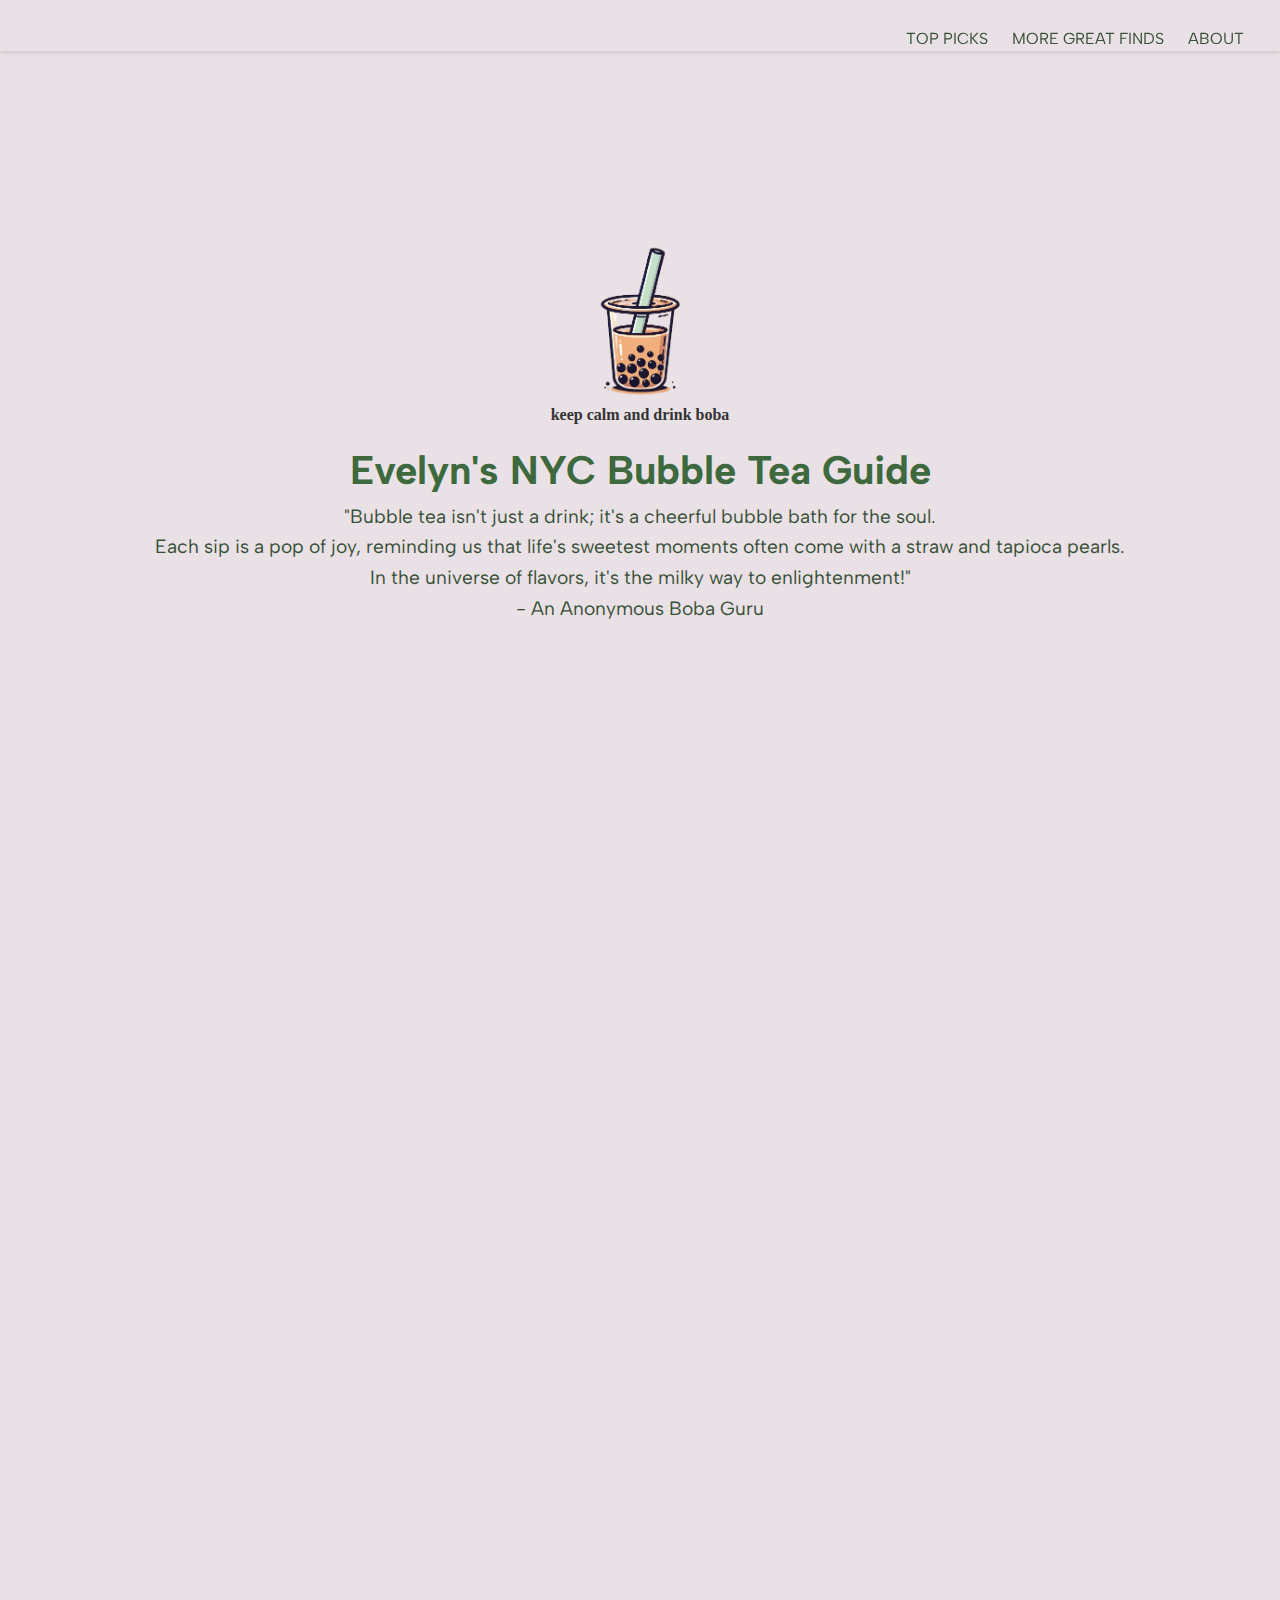
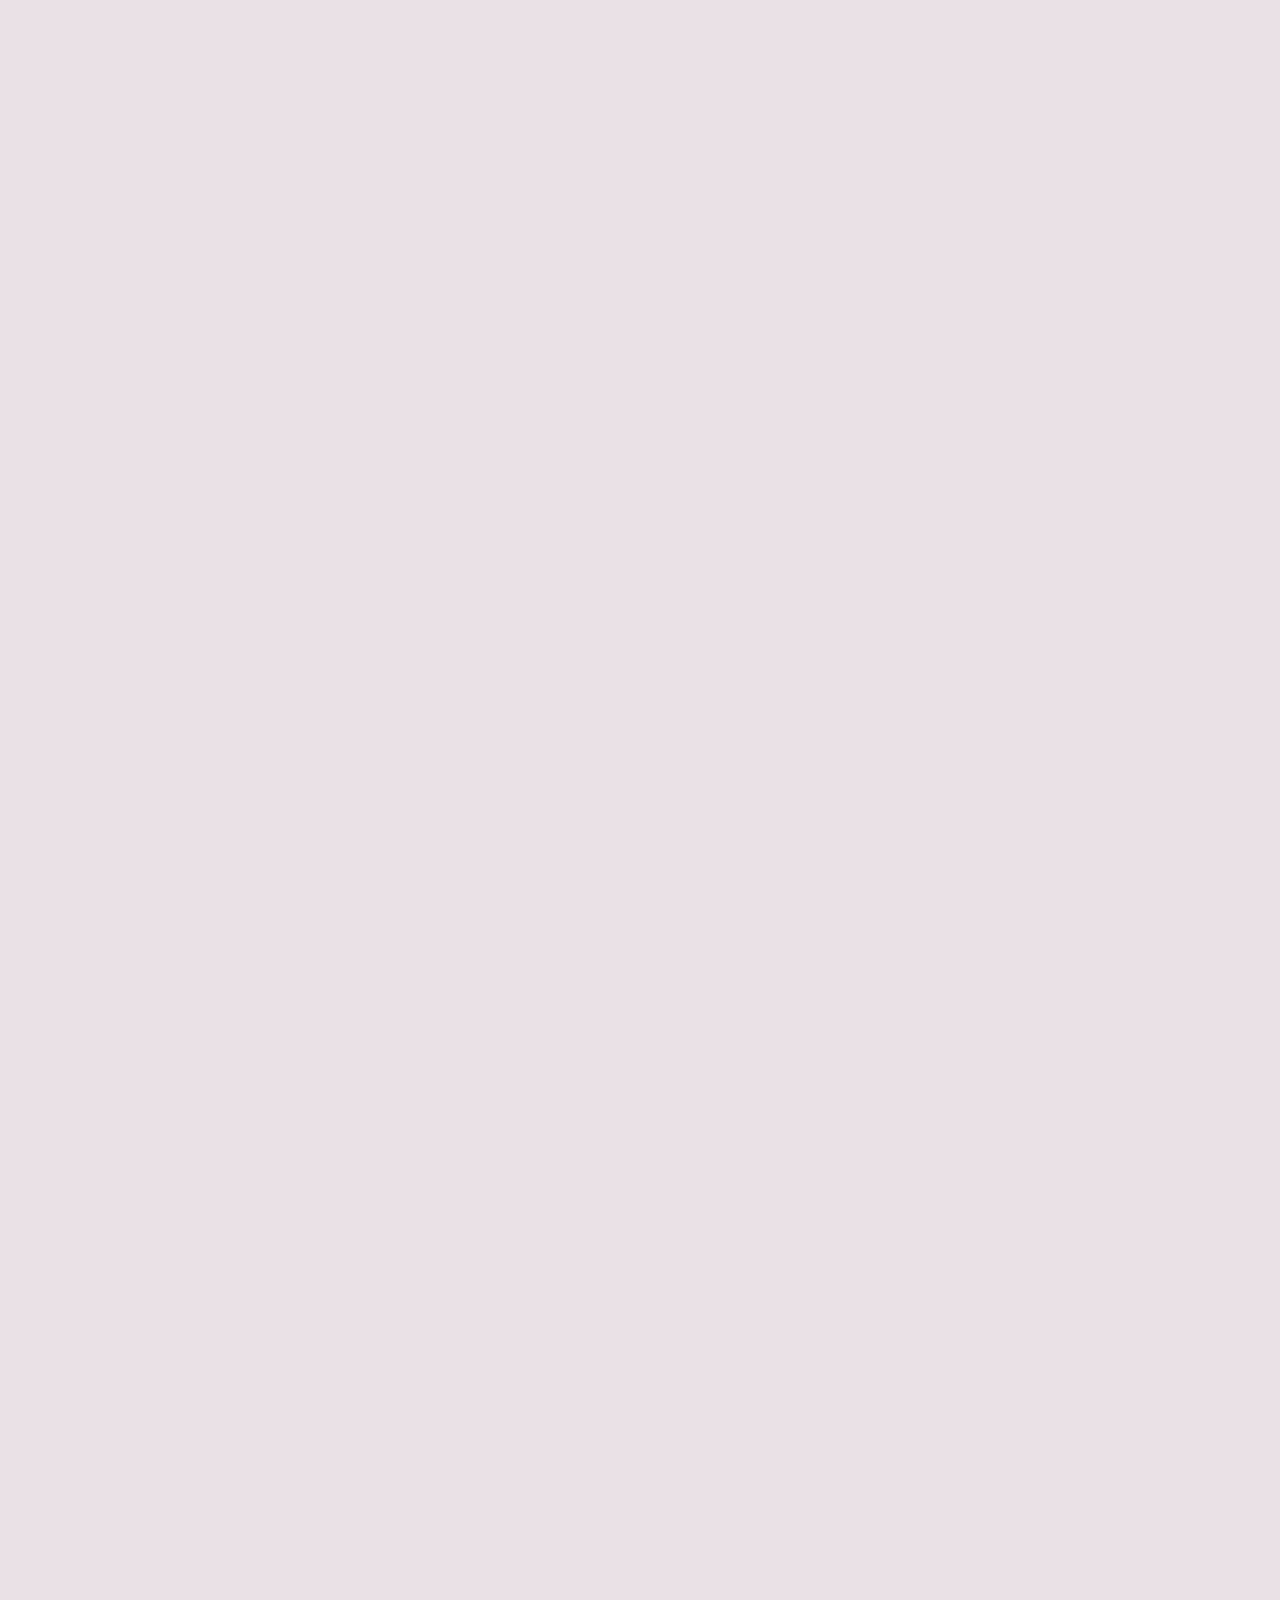
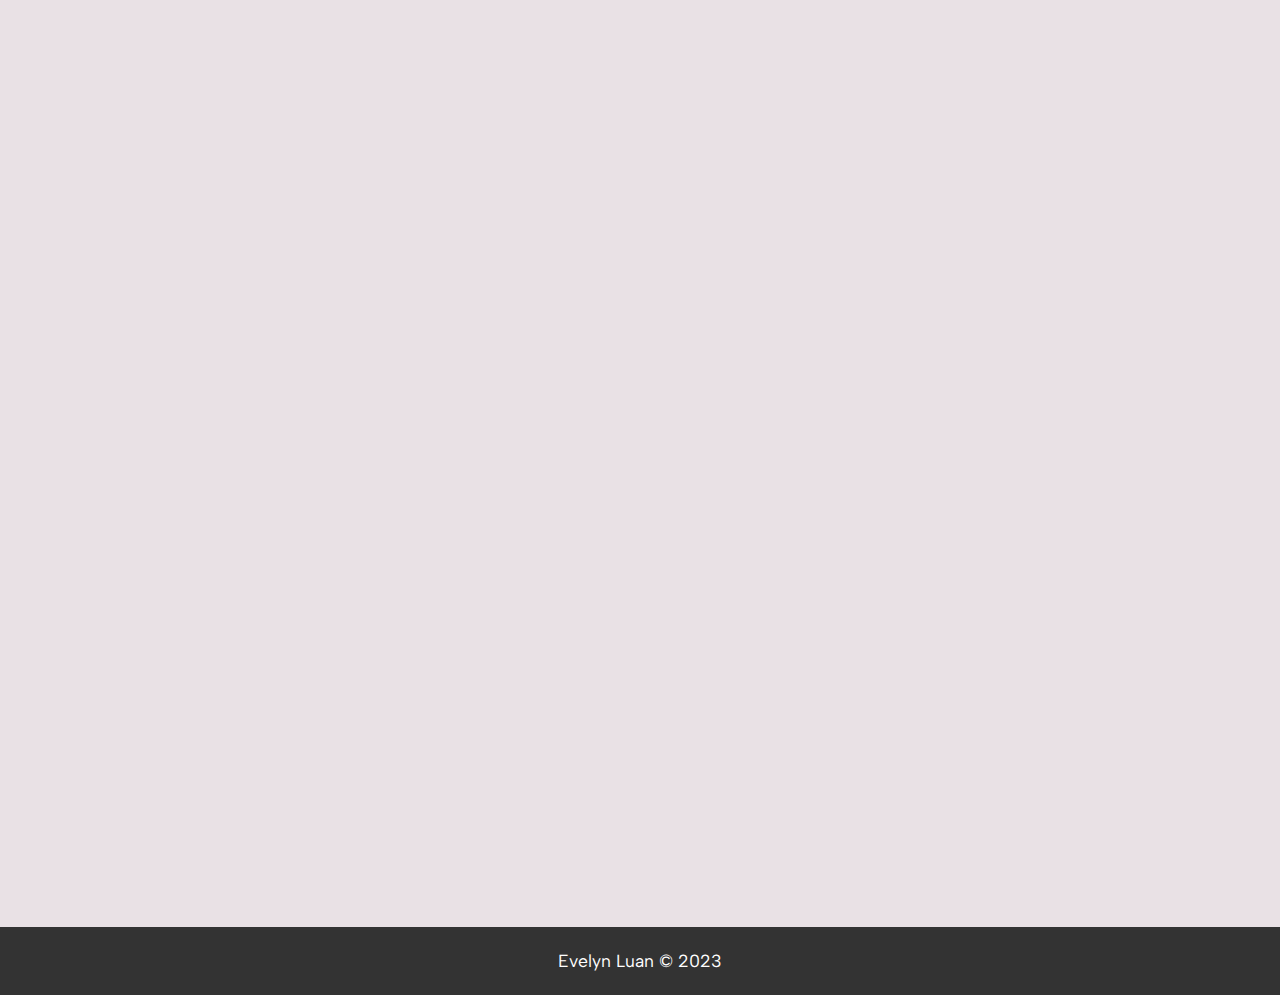
<file: index.html>
<!DOCTYPE html>
<html lang="en">
    <head>
        <meta charset="utf-8">
        <meta name="viewport" content="width=device-width, initial-scale=1.0">
        <link rel="icon" type="image/png" href="images/dalle-bubbleteacopy.png">
        <link rel="stylesheet" type="text/css" href="css/html5reset.css">
        <link rel="stylesheet" type="text/css" href="css/style.css">
        <link href='https://fonts.googleapis.com/css?family=Albert%20Sans' rel='stylesheet'>
    <title>Homepage</title>
  </head>

  <body>
    <a href = "#main" class="skip-link">Skip to Main Content</a>
    <header>

        <nav>
			<ul>
				<li><a href="#top-picks">TOP PICKS</a></li>
                <li><a href="#more">MORE GREAT FINDS</a></li>
                <li><a href="#about">ABOUT</a></li>
			</ul>
		</nav>
    </header>
   

    <div class="banner fade-effect">
        <div class="logo">
        <img src="images/dalle-bubbleteacopy.png" alt="Boba Logo" class="logo-img">
        <span class="bubble"></span>
        <span class="bubble"></span>
        <span class="bubble"></span>
        </div>
        
        <h2>keep calm and drink boba</h2>
        <h1>Evelyn's NYC Bubble Tea Guide</h1>
        <p>"Bubble tea isn't just a drink; it's a cheerful bubble bath for the soul.<br> Each sip is a pop of joy, reminding us that life's sweetest moments often come with a straw and tapioca pearls.<br> In the universe of flavors, it's the milky way to enlightenment!"<br> - An Anonymous Boba Guru</p>
    </div>

    <section id="top-picks" class="fade-effect">
        <h2 id="main">Top Bubble Tea Picks <span class="header-icon">❤️</span></h2>
        <!-- Top picks content goes here -->
        
        <div class="container">
        <!-- Debu Tea -->
        <a href="debutea.html" class="card-link">
            <div class="card">
                <img src="images/debutea.png" alt="Debu Tea" class="card-image">
                <img src="images/droolingdog.png" alt="Icon" class="card-icon"> <!-- Updated icon -->
                <div class="card-content">
                    <p class="card-date">Greenwich Village</p>
                    <h3 class="card-title">#1 Debu Tea</h3>
                </div>
            </div>
        </a>

        <!-- Wanpo Tea Shop -->
        <a href="wanpo.html" class="card-link">
            <div class="card">
                <img src="images/wanpo.png" alt="Wanpo" class="card-image">
                <img src="images/droolingdog.png" alt="Icon" class="card-icon"> <!-- Updated icon -->
                <div class="card-content">
                    <p class="card-date">Greenwich Village, Brooklyn</p>
                    <h3 class="card-title">#2 Wanpo Tea Shop</h3>
                </div>
            </div>
        </a>


        <!-- Chun Yang -->
        <a href="chunyang.html" class="card-link">   
        <div class="card">
                <img src="images/chunyangtea.jpg" alt="Chun Yang Tea" class="card-image">
                <img src="images/droolingdog.png" alt="Icon" class="card-icon"> <!-- Updated icon -->
                <div class="card-content">
                    <p class="card-date">Chinatown, Tribeca, LIC, Brooklyn, Flushing, Staten Island</p>
                    <h3 class="card-title">#3 Chun Yang Tea</h3>
                </div>
            </div>
        </a> 

         <!-- Teazzi -->
         <a href="teazzi.html" class="card-link">
            <div class="card">
                <img src="images/teazzi.jpg" alt="Teazzi" class="card-image">
                <img src="images/droolingdog.png" alt="Icon" class="card-icon"> <!-- Updated icon -->
                <div class="card-content">
                    <p class="card-date">Chelsea, Flushing, Jersey City</p>
                    <h3 class="card-title">#4 Teazzi</h3>
                </div>
            </div>
        </a>
        </div>
       
           
        
    </section>

    <section id="more" class="fade-effect">
        <h2>More Great Finds <span class="header-icon">👍</span></h2>
        <ul class="shop-list">
            <li class="shop-item">
                <a href="https://machimachi.us" target="_blank">
                    <img src="images/machimachi.jpeg" alt="Machi Machi" class="shop-image">
                </a>
                <div class="shop-info">
                    <h3>Machi Machi</h3>
                    <p>Renowned for its signature cheese foam teas and stylish, Instagram-worthy presentation.</p>
                    <p>Location: Ktown</p>
                    
                </div>
            </li>
            <li class="shop-item">
                <a href="https://www.bobaguys.com" target="_blank">
                    <img src="images/bobaguys.jpeg" alt="Boba Guys" class="shop-image">
                </a>
                <div class="shop-info">
                    <h3>Boba Guys</h3>
                    <p>Offers a modern twist on traditional boba, with high-quality ingredients and innovative flavors.</p>
                    <p>Location: Soho, Nolita</p>
                    
                    
                </div>
            </li>
            <li class="shop-item">
                <a href="https://the-alley.us" target="_blank">
                    <img src="images/thealley.jpg" alt="The Alley" class="shop-image">
                </a>
                <div class="shop-info">
                    <h3>The Alley</h3>
                    <p>Famous for its handcrafted tapioca pearls and aesthetically pleasing, luxurious tea blends.</p>
                    <p>Location: Flushing</p>
                </div>
            </li>
            <li class="shop-item">
                <a href="https://tigersugar.co" target="_blank">
                    <img src="images/tigersugar.jpeg" alt="Tiger Sugar" class="shop-image">
                </a>
                <div class="shop-info">
                    <h3>Tiger Sugar</h3>
                    <p>Known for its iconic brown sugar boba milk, featuring a visually striking "tiger stripe" caramel design.</p>
                    <p>Location: Midtown, Chinatown, Flushing, Elmhust, Brooklyn, Long Island</p>
                </div>
            </li>
            <li class="shop-item">
                <a href="https://www.mogeteeusa.com" target="_blank">
                    <img src="images/mogetea.jpeg" alt="Moge Tea" class="shop-image">
                </a>
                <div class="shop-info">
                    <h3>Moge Tea</h3>
                    <p>A popular choice for a wide range of creative and colorful tea and boba combinations.</p>
                    <p>Location: Midtown, Chinatown, Queens, Brooklyn, Long Island</p>
                </div>
            </li>
            <li class="shop-item">
                <a href="https://www.yifangusa.com" target="_blank">
                    <img src="images/yifang.jpeg" alt="Yi Fang" class="shop-image">
                </a>
                <div class="shop-info">
                    <h3>Yi Fang</h3>
                    <p>Specializes in fruit teas and authentic Taiwanese boba drinks, using natural, high-quality ingredients.</p>
                    <p>Location: Midtown, Downtown, LIC, Brooklyn</p>
                </div>
            </li>
            <li class="shop-item">
                <a href="https://xingfutang.com" target="_blank">
                    <img src="images/xingfutang.jpeg" alt="Xing Fu Tang" class="shop-image">
                 </a>
                <div class="shop-info">
                    <h3>Xing Fu Tang</h3>
                    <p>Offers a unique experience with stir-fried brown sugar boba, known for its rich flavor and artisanal preparation.</p>
                    <p>Location: Hudson Yard, East Village, Flushing</p>
                </div>
            </li>
        </ul>
        
    </section>

    <section id="about" class="fade-effect">
        
        <h2>About Me<span class="header-icon">👋</span></h2>
        <!-- About content goes here -->
        <div class="about-me">
            <img src="images/profilepic-kon.png" alt="Profile Picture" class="profile-pic" tabindex="0">
            <h3>Hi! I'm Evelyn</h3>
            <p>Born and raised in Taiwan, the birthplace of bubble tea, I have always believed that each tapioca pearl carries a piece of my heritage and a sprinkle of childhood nostalgia. For me, bubble tea is more than just a delightful beverage; it's a symbol of joyful simplicity and a testament to the innovative spirit of my homeland.</p> 
            <p>After moving to the United States for my studies and eventually making my way to the bustling streets of New York City, I found myself surrounded by a myriad of bubble tea shops. Each sip here takes me on a journey back to the familiar alleys of Taiwan, reminding me of the sweet, carefree days of my youth.</p>
            <p>Combining my love for this unique drink with the experiences and skills I've gained abroad, I am now on a mission to share the authentic essence of Taiwanese bubble tea with the world, one cup at a time. Through my work, I aspire to connect cultures, create conversations, and bring a little bit of Taiwanese warmth to the hearts of people everywhere.</p>
            <p><i>Let's connect!</i></p>
            <a href="https://www.linkedin.com/in/chenying-evelyn-luan/" class="card-link" target="_blank">
            <img src="images/linkedin.png" alt="Linkedin Icon" class="linkedin">
            </a>
        </div>
        
    </section>


    <footer>
        <p>Evelyn Luan © 2023</p>
    </footer>
<script src="script.js"></script>
</body>
</html>
</file>
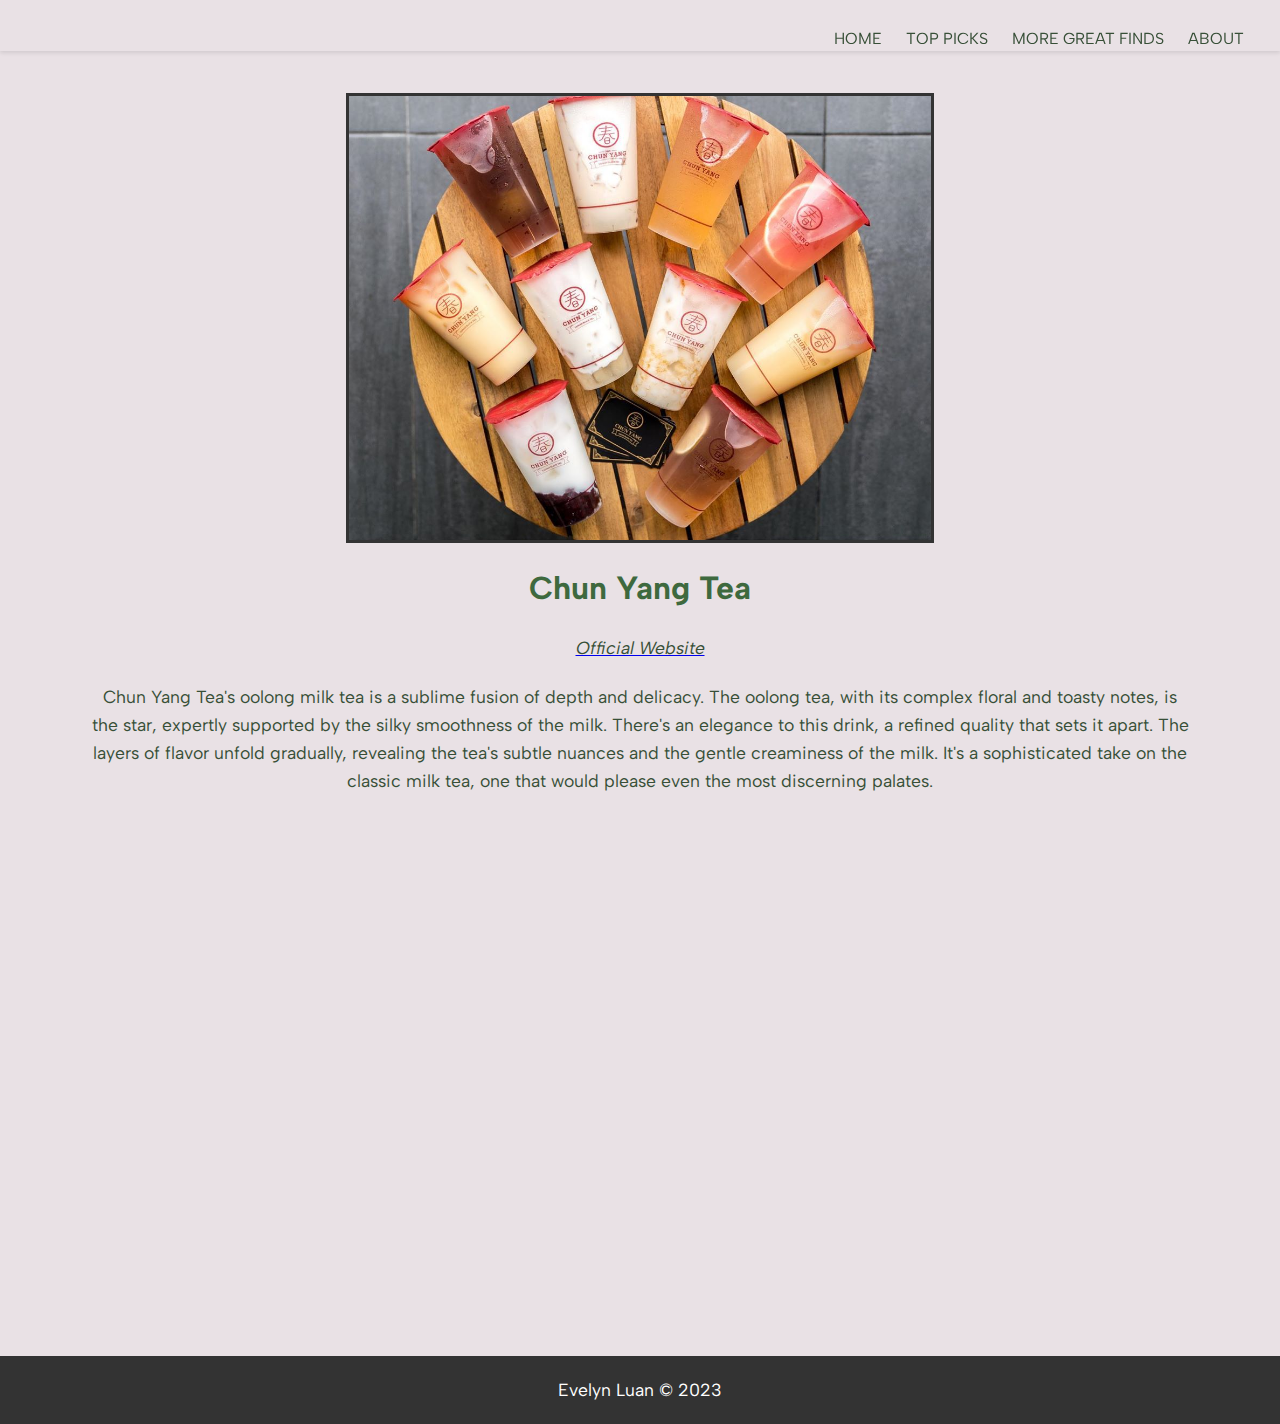
<file: chunyang.html>
<!DOCTYPE html>
<html lang="en">
    <head>
        <meta charset="utf-8">
        <meta name="viewport" content="width=device-width, initial-scale=1.0">
        <link rel="icon" type="image/png" href="images/dalle-bubbleteacopy.png">
        <link rel="stylesheet" type="text/css" href="css/html5reset.css">
        <link rel="stylesheet" type="text/css" href="css/style.css">
        <link href='https://fonts.googleapis.com/css?family=Albert%20Sans' rel='stylesheet'>
    <title>Homepage</title>
  </head>

  <body>
    <header>

        <nav>
			<ul>
        <li><a href="index.html">HOME</a></li>
				<li><a href="index.html#top-picks">TOP PICKS</a></li>
        <li><a href="index.html#more">MORE GREAT FINDS</a></li>
        <li><a href="index.html#about">ABOUT</a></li>
			</ul>
		</nav>
    </header>

    <div class="shop-hero">
      <!-- Banner Image and Shop Name -->
      <img src="images/chunyangtea.jpg" alt="Chun Yang Tea" class="detail-img">
      <h2>Chun Yang Tea</h2>
      <a href="https://www.chunyangtea.com" target="_blank">
        <p><i>Official Website</i></p>
      </a>
      <p>Chun Yang Tea's oolong milk tea is a sublime fusion of depth and delicacy. 
        The oolong tea, with its complex floral and toasty notes, is the star, expertly supported by the silky smoothness of the milk. 
        There's an elegance to this drink, a refined quality that sets it apart. 
        The layers of flavor unfold gradually, revealing the tea's subtle nuances and the gentle creaminess of the milk. 
        It's a sophisticated take on the classic milk tea, one that would please even the most discerning palates.
      </p>
      <iframe src="https://www.google.com/maps/d/u/0/embed?mid=1owJJgoApBPgguVbFP-x_xpMP5OLCedY&ehbc=2E312F&noprof=1" width="640" height="480"></iframe>
  </div>
  
  <footer>
    <p>Evelyn Luan © 2023</p>
  </footer>
  
  </body>
</file>
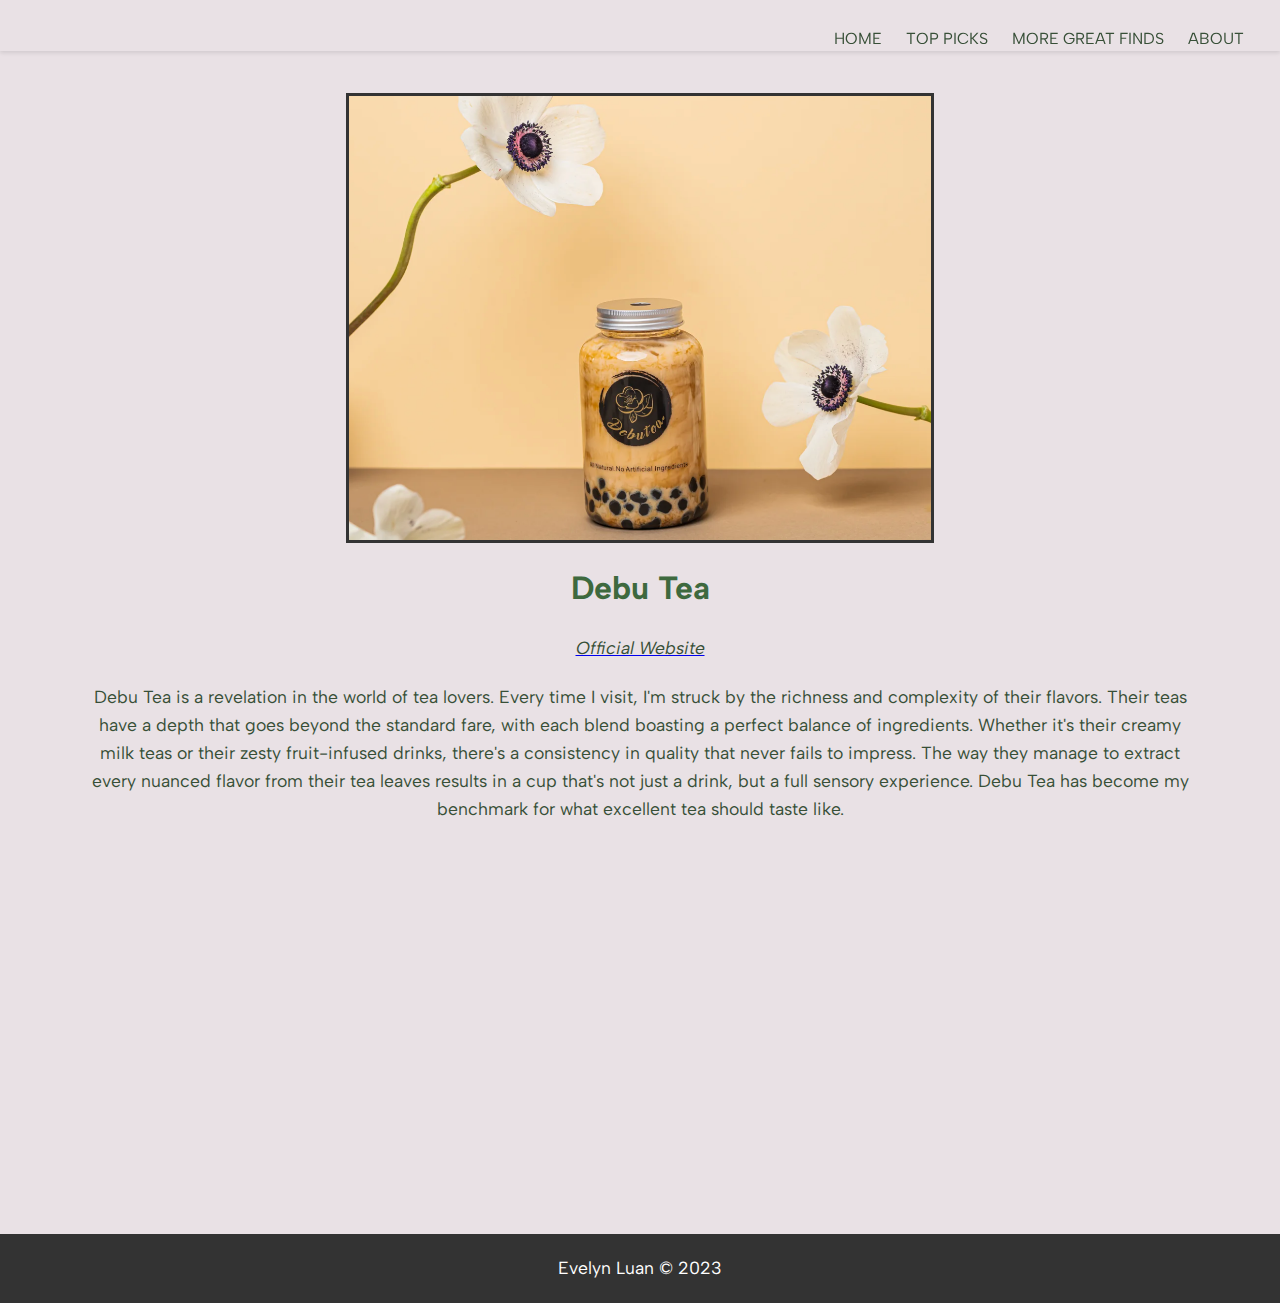
<file: debutea.html>
<!DOCTYPE html>
<html lang="en">
    <head>
        <meta charset="utf-8">
        <meta name="viewport" content="width=device-width, initial-scale=1.0">
        <link rel="icon" type="image/png" href="images/dalle-bubbleteacopy.png">
        <link rel="stylesheet" type="text/css" href="css/html5reset.css">
        <link rel="stylesheet" type="text/css" href="css/style.css">
        <link href='https://fonts.googleapis.com/css?family=Albert%20Sans' rel='stylesheet'>
    <title>Homepage</title>
  </head>

  <body>
    <header>

        <nav>
			<ul>
        <li><a href="index.html">HOME</a></li>
				<li><a href="index.html#top-picks">TOP PICKS</a></li>
        <li><a href="index.html#more">MORE GREAT FINDS</a></li>
        <li><a href="index.html#about">ABOUT</a></li>
			</ul>
		</nav>
    </header>

    <div class="shop-hero">
      <!-- Banner Image and Shop Name -->
      <img src="images/debutea.png" alt="Debu Tea" class="detail-img">
      <h2>Debu Tea</h2>
      <a href="https://www.debutea.com/" target="_blank">
        <p><i>Official Website</i></p>
      </a>
      <p>Debu Tea is a revelation in the world of tea lovers. Every time I visit, I'm struck by the richness and complexity of their flavors. 
        Their teas have a depth that goes beyond the standard fare, with each blend boasting a perfect balance of ingredients. 
        Whether it's their creamy milk teas or their zesty fruit-infused drinks, there's a consistency in quality that never fails to impress. 
        The way they manage to extract every nuanced flavor from their tea leaves results in a cup that's not just a drink, but a full sensory experience. 
        Debu Tea has become my benchmark for what excellent tea should taste like.
      </p>
      <iframe src="https://www.google.com/maps/embed?pb=!1m18!1m12!1m3!1d3023.4928756289996!2d-74.00189932388193!3d40.729179036563615!2m3!1f0!2f0!3f0!3m2!1i1024!2i768!4f13.1!3m3!1m2!1s0x89c2599195abffff%3A0x3683170eb47ebccb!2sDebutea%2C%20tea%20and%20coffee!5e0!3m2!1sen!2sus!4v1701484689511!5m2!1sen!2sus" width="40%" height="330px" style="border:0;" allowfullscreen="" loading="lazy" referrerpolicy="no-referrer-when-downgrade"></iframe>

  </div>

  <footer>
    <p>Evelyn Luan © 2023</p>
  </footer>
  
  </body>
</file>
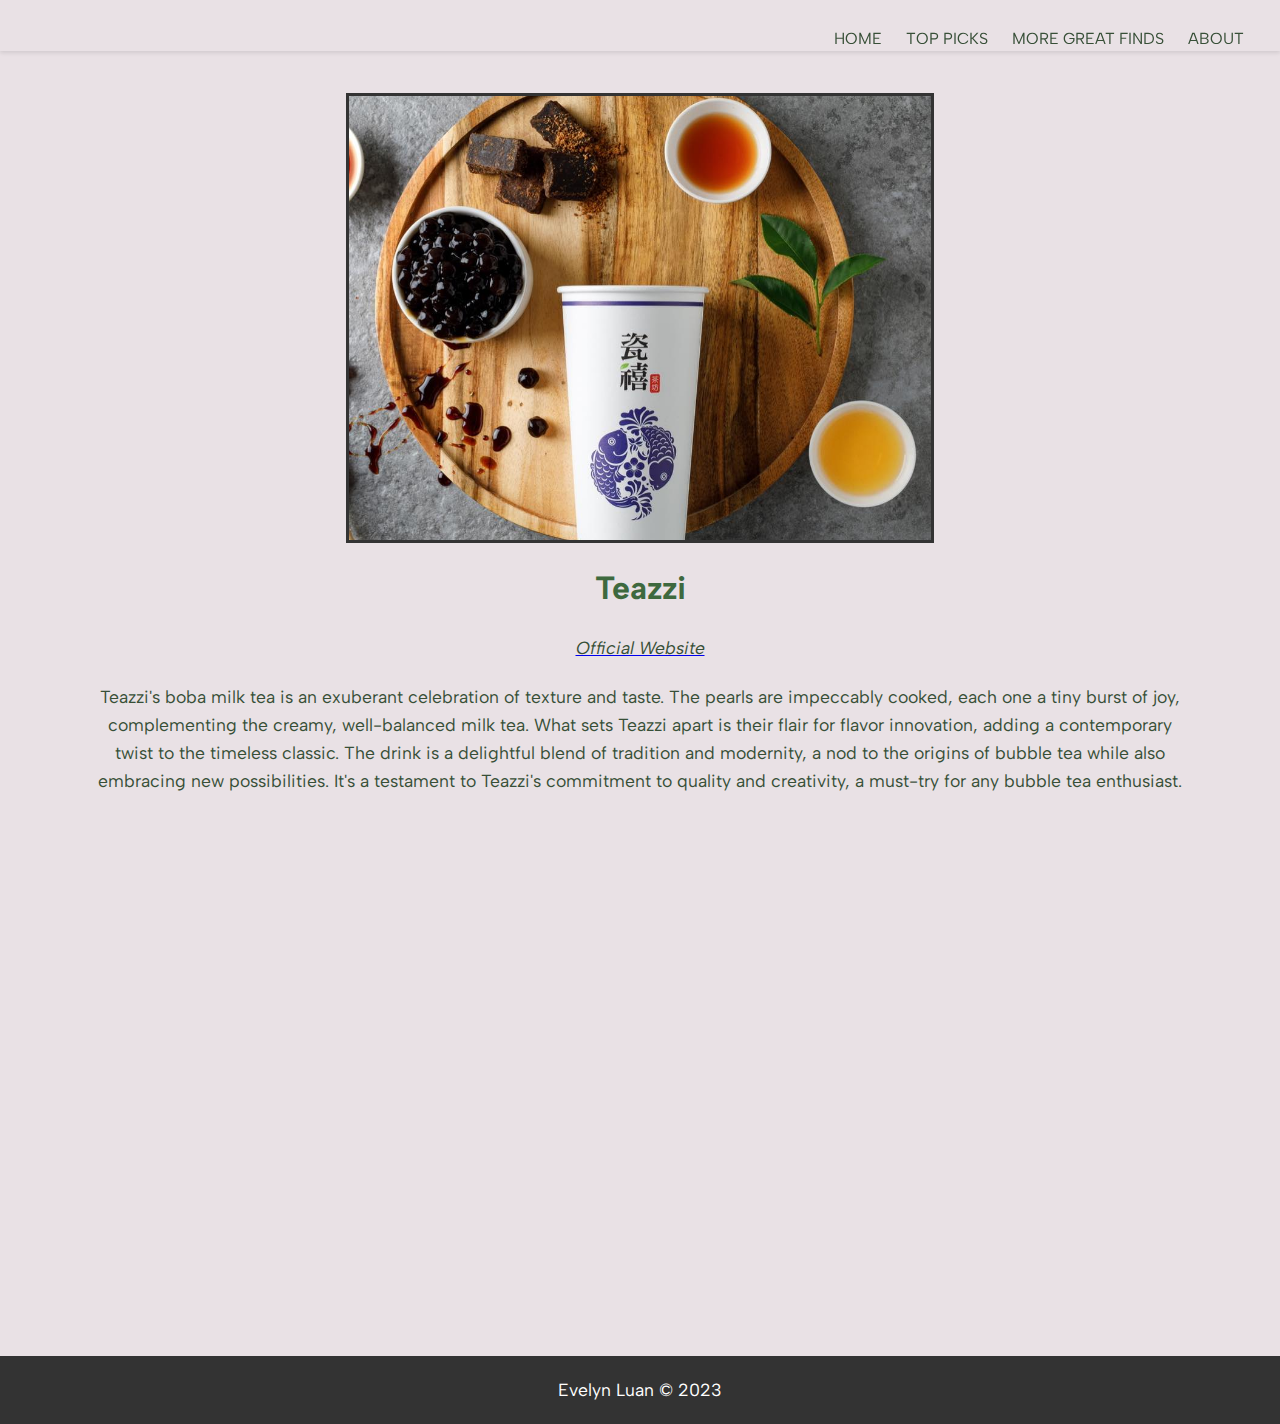
<file: teazzi.html>
<!DOCTYPE html>
<html lang="en">
    <head>
        <meta charset="utf-8">
        <meta name="viewport" content="width=device-width, initial-scale=1.0">
        <link rel="icon" type="image/png" href="images/dalle-bubbleteacopy.png">
        <link rel="stylesheet" type="text/css" href="css/html5reset.css">
        <link rel="stylesheet" type="text/css" href="css/style.css">
        <link href='https://fonts.googleapis.com/css?family=Albert%20Sans' rel='stylesheet'>
    <title>Homepage</title>
  </head>

  <body>
    <a href = "#main" class="skip-link">Skip to Main Content</a>
    <header>

        <nav>
			<ul>
        <li><a href="index.html">HOME</a></li>
				<li><a href="index.html#top-picks">TOP PICKS</a></li>
        <li><a href="index.html#more">MORE GREAT FINDS</a></li>
        <li><a href="index.html#about">ABOUT</a></li>
			</ul>
		</nav>
    </header>

    <div class="shop-hero">
      <!-- Banner Image and Shop Name -->
      <img src="images/teazzi.jpg" alt="Teazzi" class="detail-img">
      <h2>Teazzi</h2>
      <a href="https://teazzi.com" target="_blank">
        <p><i>Official Website</i></p>
      </a>
      <p>Teazzi's boba milk tea is an exuberant celebration of texture and taste. 
        The pearls are impeccably cooked, each one a tiny burst of joy, complementing the creamy, well-balanced milk tea. 
        What sets Teazzi apart is their flair for flavor innovation, adding a contemporary twist to the timeless classic. 
        The drink is a delightful blend of tradition and modernity, a nod to the origins of bubble tea while also embracing new possibilities. 
        It's a testament to Teazzi's commitment to quality and creativity, a must-try for any bubble tea enthusiast.
      </p>
      <iframe src="https://www.google.com/maps/d/u/0/embed?mid=1EiXP9QarHyT3BEhX4mJ0U-b06EfV-ls&ehbc=2E312F&noprof=1" width="640" height="480"></iframe>
  </div>
  
  <footer>
    <p>Evelyn Luan © 2023</p>
  </footer>
  
  </body>
</file>
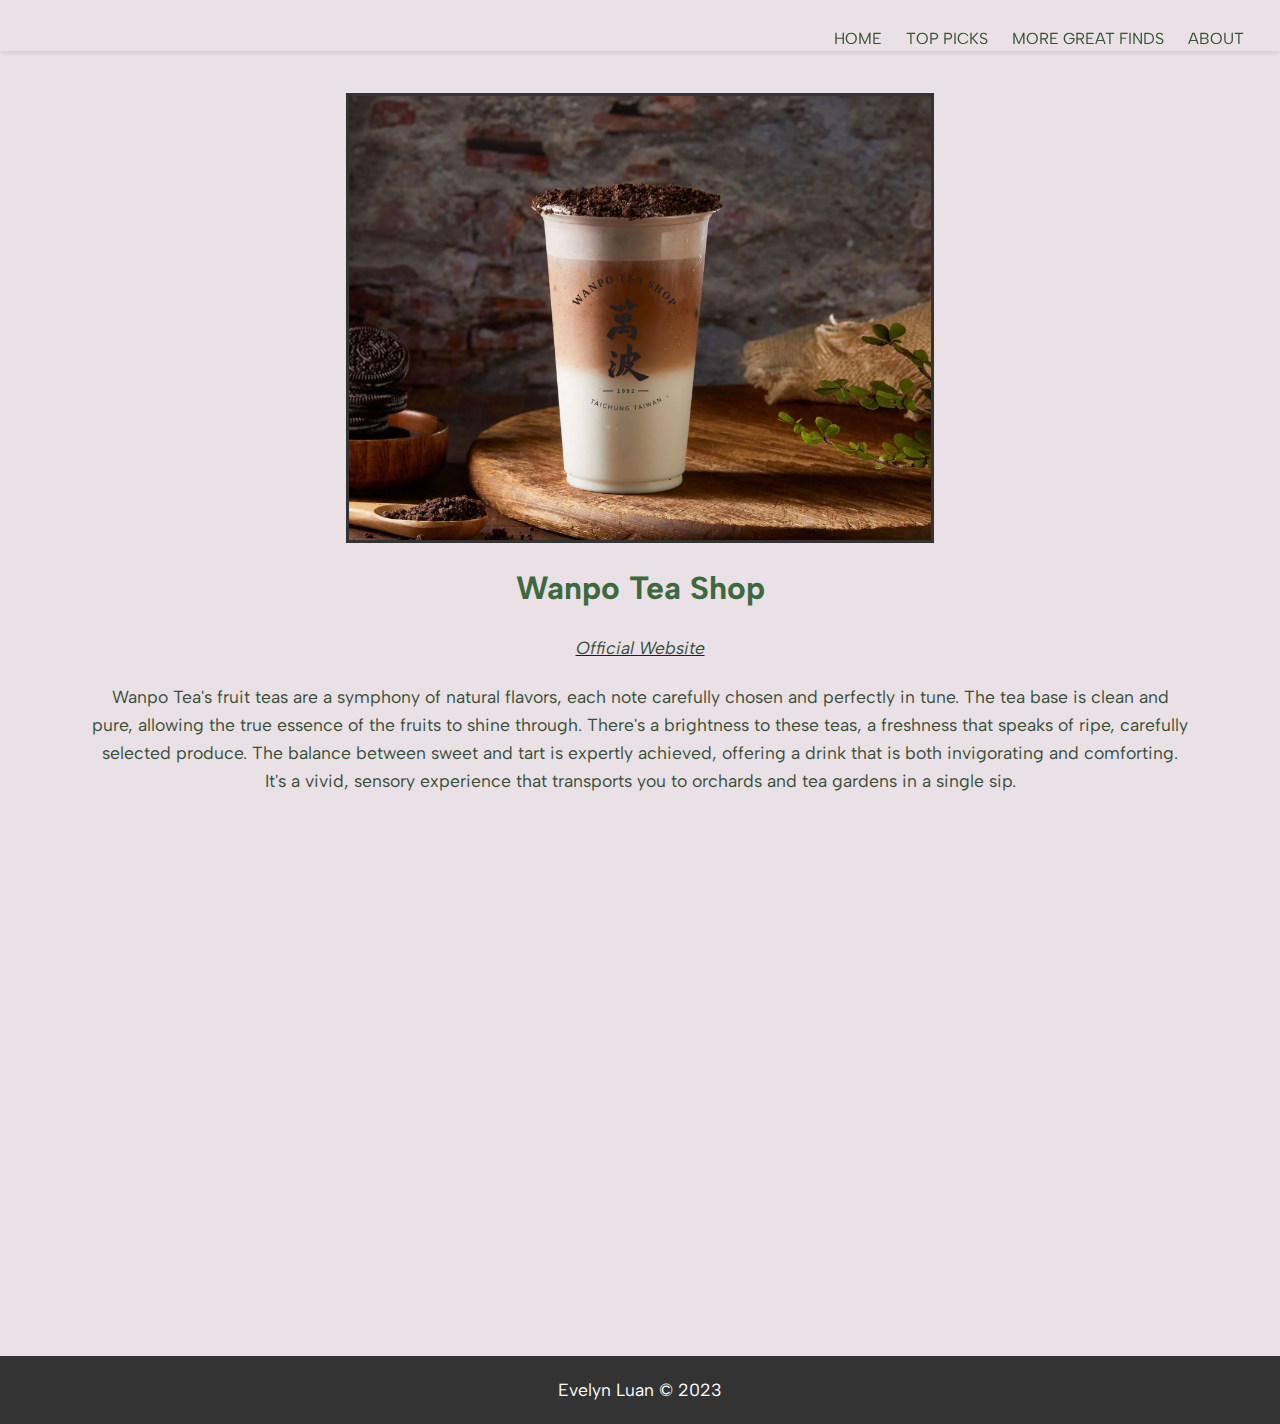
<file: wanpo.html>
<!DOCTYPE html>
<html lang="en">
    <head>
        <meta charset="utf-8">
        <meta name="viewport" content="width=device-width, initial-scale=1.0">
        <link rel="icon" type="image/png" href="images/dalle-bubbleteacopy.png">
        <link rel="stylesheet" type="text/css" href="css/html5reset.css">
        <link rel="stylesheet" type="text/css" href="css/style.css">
        <link href='https://fonts.googleapis.com/css?family=Albert%20Sans' rel='stylesheet'>
    <title>Homepage</title>
  </head>

  <body>
    <header>

        <nav>
			<ul>
        <li><a href="index.html">HOME</a></li>
				<li><a href="index.html#top-picks">TOP PICKS</a></li>
        <li><a href="index.html#more">MORE GREAT FINDS</a></li>
        <li><a href="index.html#about">ABOUT</a></li>
			</ul>
		</nav>
    </header>

    <div class="shop-hero">
      <!-- Banner Image and Shop Name -->
      <img src="images/wanpo.png" alt="Wanpo" class="detail-img">
      <h2>Wanpo Tea Shop</h2>
      <a href="https://wanpotea.us" target="_blank">
        <p><i>Official Website</i></p>
      </a>
      <p>Wanpo Tea's fruit teas are a symphony of natural flavors, each note carefully chosen and perfectly in tune. 
        The tea base is clean and pure, allowing the true essence of the fruits to shine through. 
        There's a brightness to these teas, a freshness that speaks of ripe, carefully selected produce. 
        The balance between sweet and tart is expertly achieved, offering a drink that is both invigorating and comforting. 
        It's a vivid, sensory experience that transports you to orchards and tea gardens in a single sip.
      </p>
      <iframe src="https://www.google.com/maps/d/u/0/embed?mid=1ez1fq7PlY71k5mmHGpmLCCW1CBuYytg&ehbc=2E312F&noprof=1" width="640" height="480"></iframe>

  </div>
  
  <footer>
    <p>Evelyn Luan © 2023</p>
  </footer>
  
  </body>
</file>
<file: css/style.css>
html{
  scroll-behavior: smooth;

}
body {
  font-family: 'Albert Sans', 'Helvetica Neue', 'Helvetica', 'Arial', sans-serif;
  line-height: 1.6;
  color: #3E693E;
  margin: 0;
  padding: 0;
  background-color: #e9e1e5;
}

h1{
  font-size: 2.5em;
}

h2{
  font-size: 2em;
}

h3{
  font-size: 1.3em;
}

p{
  font-size: 1.1em;
  color: #374F37;
}

header {
  padding: 1rem 0;
  
}

header a{
  text-decoration: none; 
}


/* Navigation Menu*/
nav{
  position: fixed; /* Keeps the navbar fixed at the top of the viewport */
  top: 0; /* Aligns the navbar to the top of the viewport */
  left: 0; /* Aligns the navbar to the left of the viewport */
  width: 100%; /* Ensures the navbar extends across the full width of the viewport */
  z-index: 1000; /* Ensures the navbar stays above other content */
  background-color: #e9e1e5;
  box-shadow: 0 2px 4px rgba(0,0,0,0.1); /* Adds a subtle shadow */

}
nav ul {
  list-style: none;
  padding: 0;
  text-align: right;
  margin-right: 2%;
  margin-top: 2%;
}


nav ul li {
  display: inline;
 
}

nav ul li a {
  /* color: #fff; */
  text-decoration: none;
  color: #374F37;
  margin: 0 10px;
  
}
nav ul li a.active{
  font-weight: bold;
  border: #933E69 solid 3px;
}
nav ul li a:hover {
font-size: 1.2em;
font-weight: bold;
}

/* scrolling effect */
.fade-effect {
  opacity: 0; /* Start elements as invisible */
  transition: opacity 1s ease-in-out;
  transform: translateY(30px);  
  
}


/* Banner */
/* Logo Pic */


.logo {
  width: 90px;
  height: 160px;
  display: block;
  margin: 0 auto;
  position: relative; /* Needed for absolute positioning of bubbles */
}

.logo-img {
  width: 100%;
  height: auto;
  display: block;
}

.bubble {
  position: absolute;
  width: 10px; /* Bubble size */
  height: 10px; /* Bubble size */
  background-color: black;
  border-radius: 50%;
  opacity: 0; /* Bubbles start out invisible */
  animation: bubbleRise 3s infinite ease-in;
}

/* Create unique positions and animation delays for each bubble */
.logo .bubble:nth-child(2) {
  left: 20%;
  animation-delay: 0.2s;
}

.logo .bubble:nth-child(3) {
  left: 50%;
  animation-delay: 0.4s;
}

.logo .bubble:nth-child(1) {
  left: 80%;
  animation-delay: 0.6s;
}

/* Keyframes for bubble animation */

@keyframes bubbleRise {
  0% {
      bottom: 10%;
      opacity: 0.5;
  }
  50% {
    opacity: 0.5;
}
  100% {
      bottom: 100%; /* Rise to the top */
      opacity: 0;
  }
}



/* Other Banner */
.banner h2{
  text-align: center;
  color: #333;
  margin: 0;
  font-family: "brush script MT", cursive;
  font-size: 1rem;
  margin-bottom: 10px;
}

.banner {
  display: flex;
  flex-direction: column;
  justify-content: center;
  align-items: center;
  text-align: center;
  margin: 4%;
}

.banner h1 {
  
  margin: 0;
}

.banner p {
  font-size: 1.2em;
  margin-bottom: 20px;
}

section {
  padding: 20px;
  margin: 20px 0;
}
section h2{
  font-size: 2rem;
  margin-bottom: 10px;
}

footer {
  text-align: center;
  padding: 20px 0;
  background: #333;
}

footer p {
  color: #fff;
}
/* Icon after each sections' h2  */
.header-icon {
  /* margin-left: 10px; 
  vertical-align: middle;  */
  width: 20px;
  height: 20px;
}

#top-picks,

/* Top Picks */

#top-picks, #more, #about {
  scroll-margin-top: 50px;
  margin: 4%;
}

.container {
  display: grid;
  grid-template-columns: repeat(3, 1fr); /* Creates three columns */
  gap: 2rem; /* Adjust the gap to your liking */
  padding: 1rem;
 
}
.card-link {
  text-decoration: none; /* Removes the underline from links */
  color: inherit; /* Inherits the color from parent elements */
}

.card {
  position: relative;
  border-radius: 5px;
  overflow: hidden;
  display: flex;
  flex-direction: column;
  cursor: pointer;
  transition: background-color 0.8s ease;
}


.card-image {
  width: 100%;
  height: 400px;
  display: block; /* Ensure image fits the container */
  object-fit: cover; /* Prevent image from stretching */
  padding: 3px;
  background-color: #333; /* Light background for the image */
  box-sizing: border-box;   
  transition: opacity 0.3s ease;

}
.card-icon {
  position: absolute;
  top: 45%;
  left: 50%;
  transform: translate(-50%, -50%); /* Center the icon */
  max-width: 80px;
  max-height: 80px;
  opacity: 0; /* Icon is initially invisible */
  transition: opacity 0.3s ease;
}

.card:hover .card-image {
  opacity: 0.5; /* Dim the image on hover */
}

.card:hover .card-icon {
  opacity: 1; /* Show the icon on hover */
}

.card-content {
  padding: 1rem;
  /* background-color: #fafafa;  */
  /* Light background for the text area */
  flex: 1; /* Makes the content fill the space left by the image */
}

.card-date {
  font-size: 0.8rem;}

.card-title {
  font-size: 1.2rem;
  margin-top: 0.5rem; /* Adjust as needed */
}


/* Other Great finds */



#more h2{
  margin-bottom: 40px;
}

.shop-list {
  list-style: none;
  padding: 0;
  margin-left: 2%;
}

.shop-item {
  display: flex;
  align-items: center;
  margin-bottom: 20px; /* Space between items */
}

.shop-item a{
  color: inherit;
}


.shop-image {
  border-radius: 50%; /* Makes the image round */
  border: 2px solid #333;
  width: 100px; /* Adjust size as needed */
  height: 100px; /* Adjust size as needed */
  object-fit: cover; /* Ensures the image covers the area */
  margin-right: 15px; /* Space between image and text */
  transition: transform 0.3s ease;
}

.shop-image:hover {
  transform: scale(1.1); /* Increases the size of the image on hover */
}

.shop-info h3 {
  margin-top: 0;
  margin-bottom: 5px; /* Adjust spacing as needed */
  font-size: 1.2rem;
}

.shop-info p {
  margin-top: 0;
}



/* About */



.about-me {
  display: flex;
  flex-direction: column;
  align-items: center;
  padding: 20px;
  margin: 4%;
}



.about-me img, .about-me h2, .about-me p {
  margin-bottom: 10px;
}
.about-me h2, .about-me p {
  /* text-indent: 20px; */
  color: #374F37;
} 


.profile-pic {
  width: 250px; /* Adjust the size as needed */
  height: 250px; /* Make sure width and height are equal for a perfect circle */
  /* border-radius: 50%; This creates the circular shape */
  object-fit: cover; /* This ensures the image covers the area, useful for non-square images */
  border: 2px solid #333; /*adds a border around the image */
  box-shadow: 0 2px 4px rgba(0,0,0,0.1); /* a subtle shadow for depth */
}

.linkedin{
  width: 40px;
  height: 40px;
 
}


/* Detail Page */

.shop-hero{
  display: flex;
  flex-direction: column;
  justify-content: center;
  align-items: center;
  text-align: center;
  margin: 4%;
}
.shop-hero > *{
  margin: 10px 40px;
}

.detail-img{
  width: 50%;
  height: 450px;
  display: block; /* Ensure image fits the container */
  object-fit: cover; /* Prevent image from stretching */
  padding: 3px;
  background-color: #333; /* Light background for the image */
  box-sizing: border-box;   
  transition: opacity 0.3s ease;
}

/* Add as many nth-child styles as you have bubbles for random placement */



/* Responsive adjustments */
@media (max-width: 1024px) {
  .container {
      grid-template-columns: repeat(2, 1fr); /* 2 columns for smaller desktops and tablets */
  }
}

@media (max-width: 768px) {
  #top-picks, #more, #about {
      scroll-margin-top: 100px;
  }
  nav{
    background-color: #e9e1e5;
  }

  nav ul {
    list-style: none;
    padding: 0;
  }
  


nav ul li {
    margin: 5px;
    display: flex;
    justify-content: center;
    align-items: center;
    text-align: center;
}
.banner{
  margin-top: 150px;
}
 
  .container {
      grid-template-columns: 1fr; /* Single column for mobile */
  }
  .shop-item {
    flex-direction: column; /* Stack image and text vertically on small screens */
    align-items: start;
}

  .shop-image {
    margin-right: 0;
    margin-bottom: 10px; /* Add space below the image */
}
.detail-img{
  width: 50%;
  height: auto;
  display: block; /* Ensure image fits the container */
  object-fit: cover; /* Prevent image from stretching */
  padding: 3px;
  background-color: #333; /* Light background for the image */
  box-sizing: border-box;   
  transition: opacity 0.3s ease;
  margin-top: 150px;
}
 iframe{
    width: 80%;
    height: 300px;
 }
}

/*skip to main content*/
/* Hidden by default */
.skip-link {
  position: absolute;
  top: -50px; /* move it out of the viewport */
  left: 0;
  background: #000;
  color: #fff;
  padding: 10px;
  z-index: 1000; /* ensure it's on top of other content if it becomes visible */
  transition: top 0.2s;
}

/* Visible when focused */
.skip-link:focus {
  top: 100px;
} 

@media screen and (prefers-reduced-motion) {
  .bubble {
    animation: none;
    opacity: 0;   /* Set the opacity to the final state of the animation */
  }
}
/* set height for each section */
.banner{
  height: 80vh;
}
</file>
